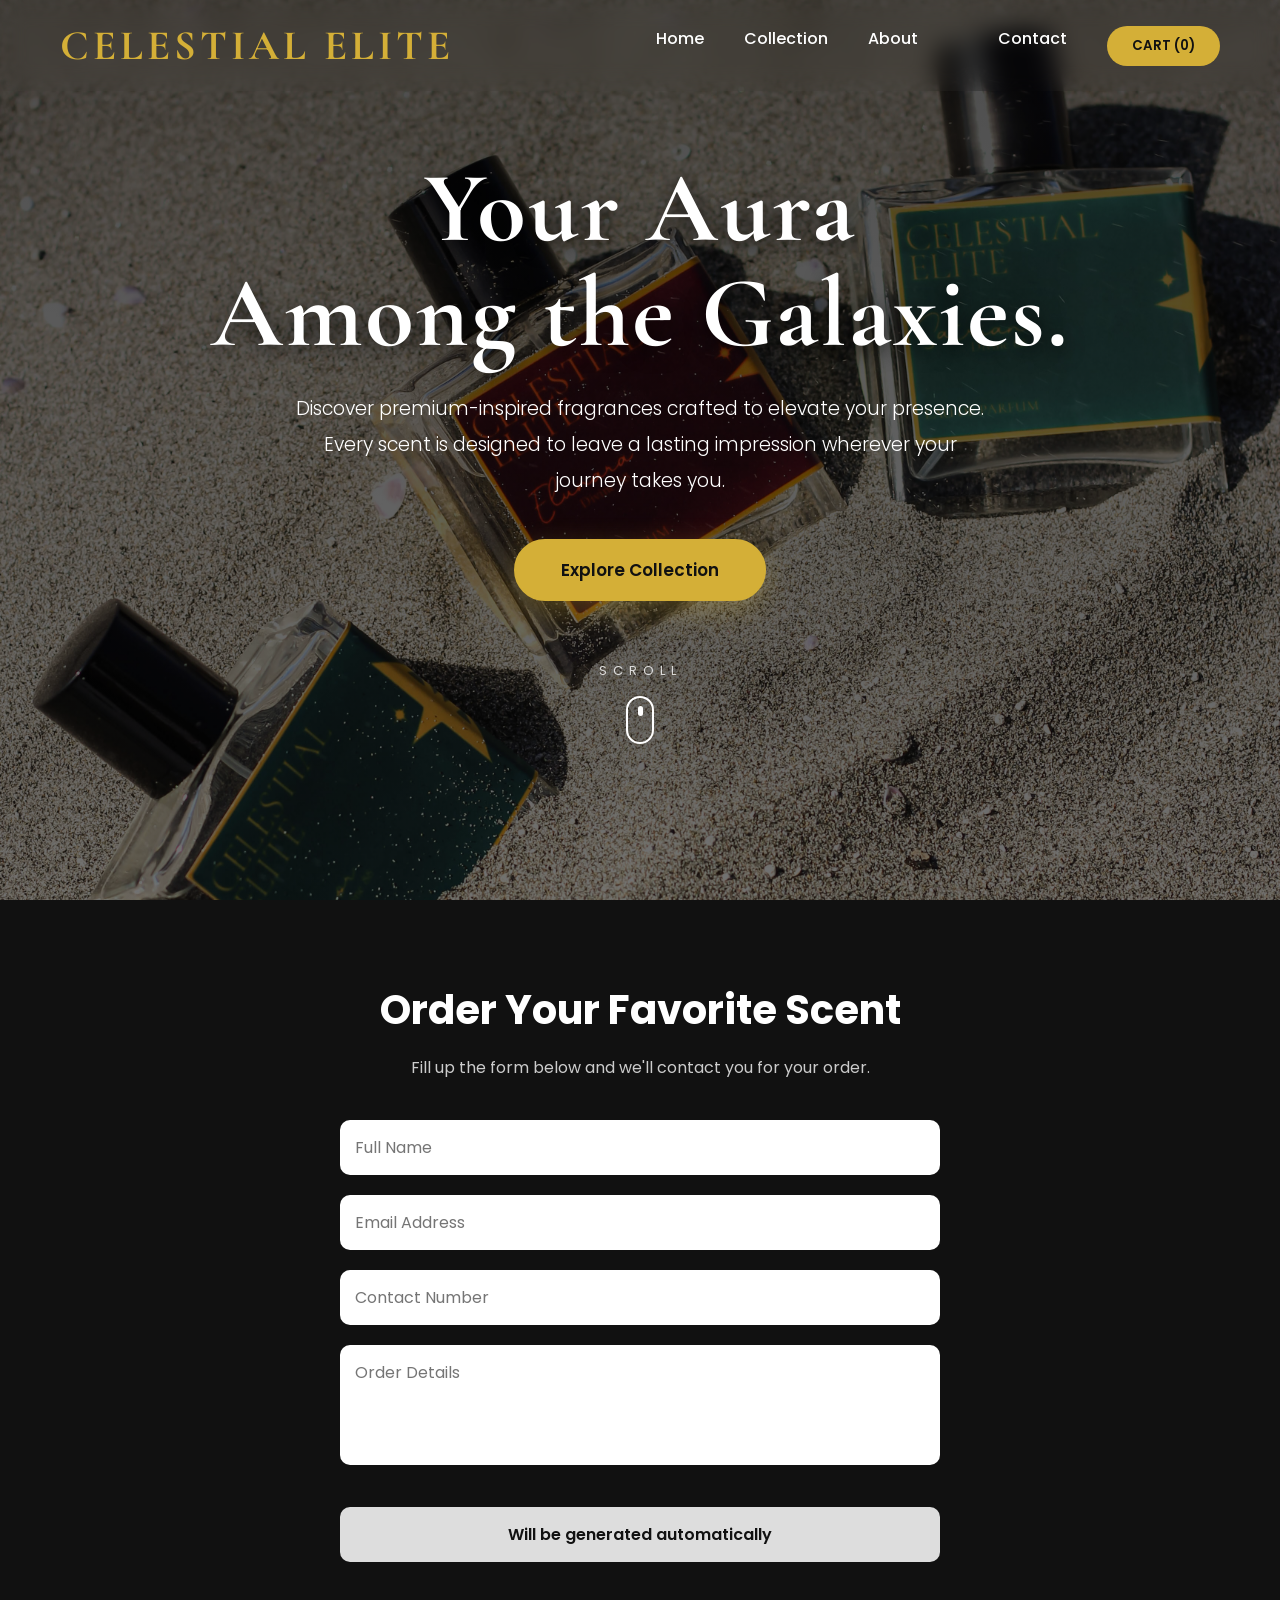
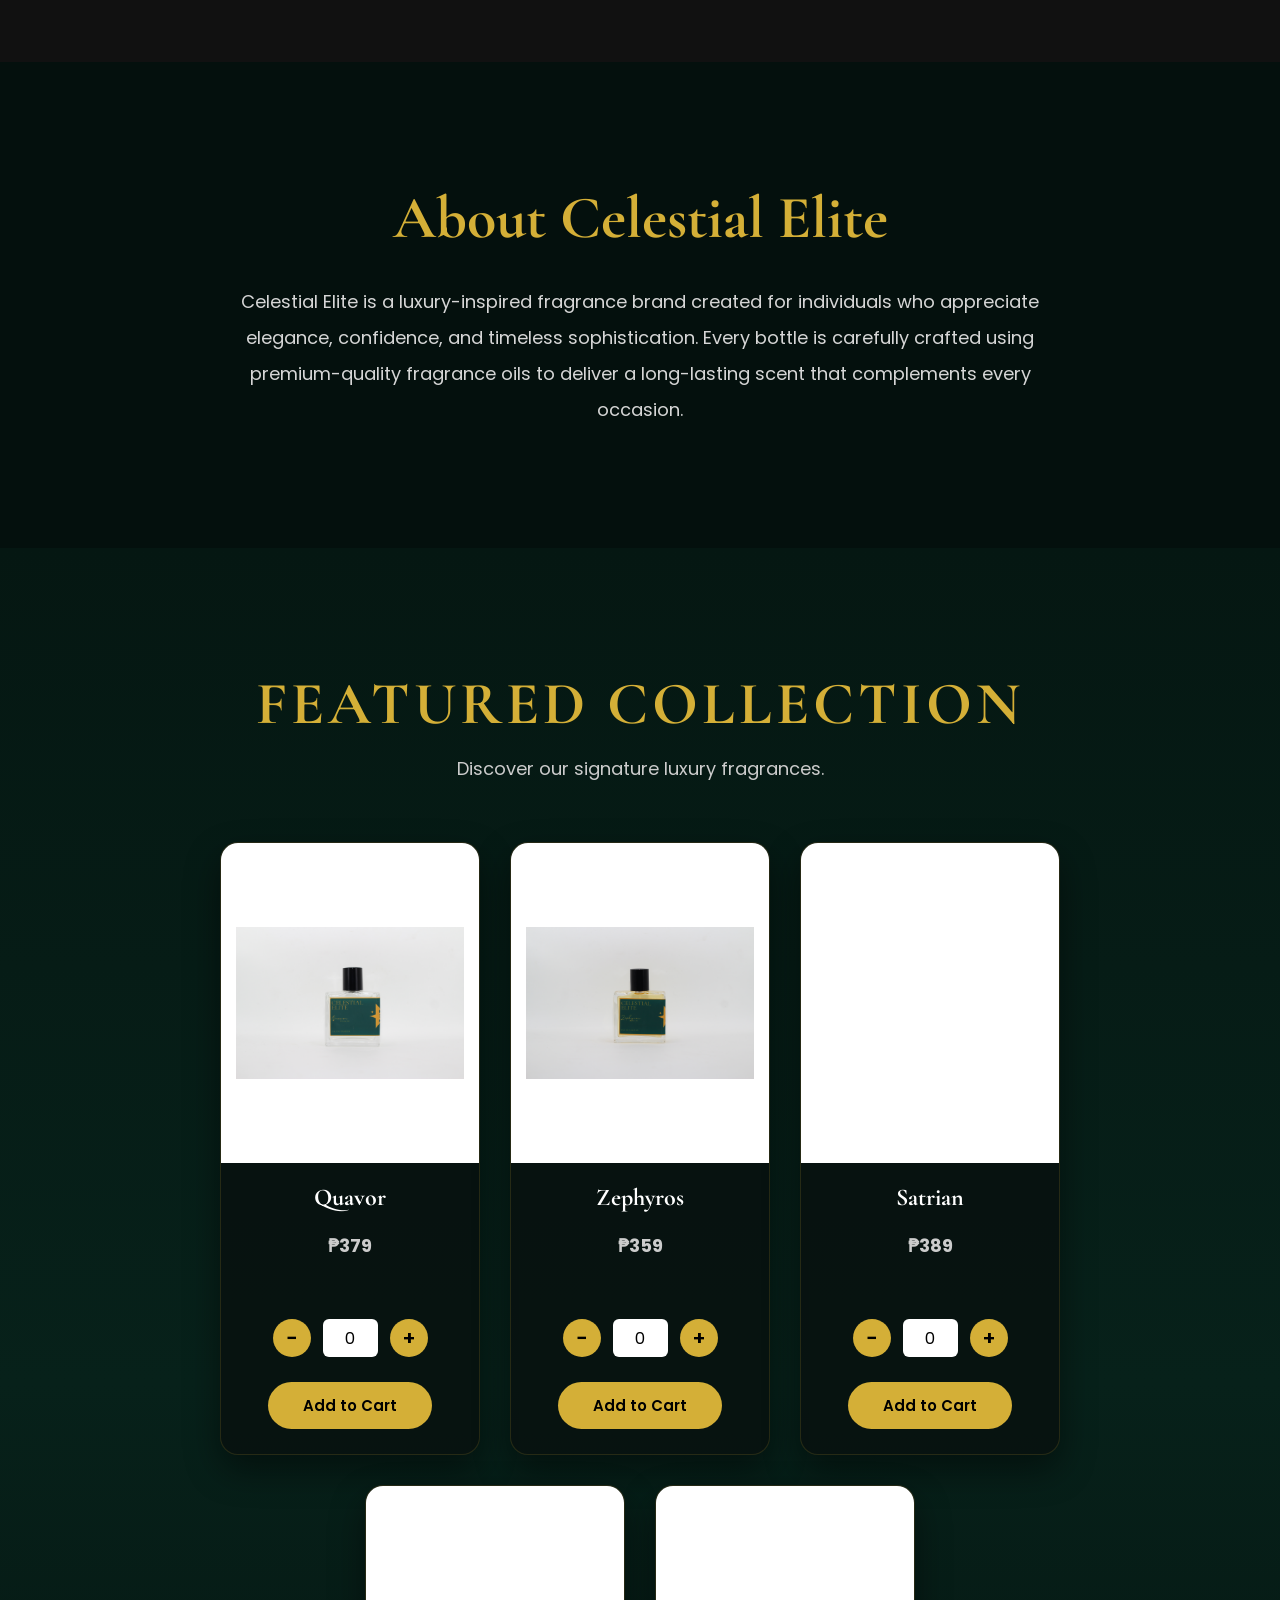
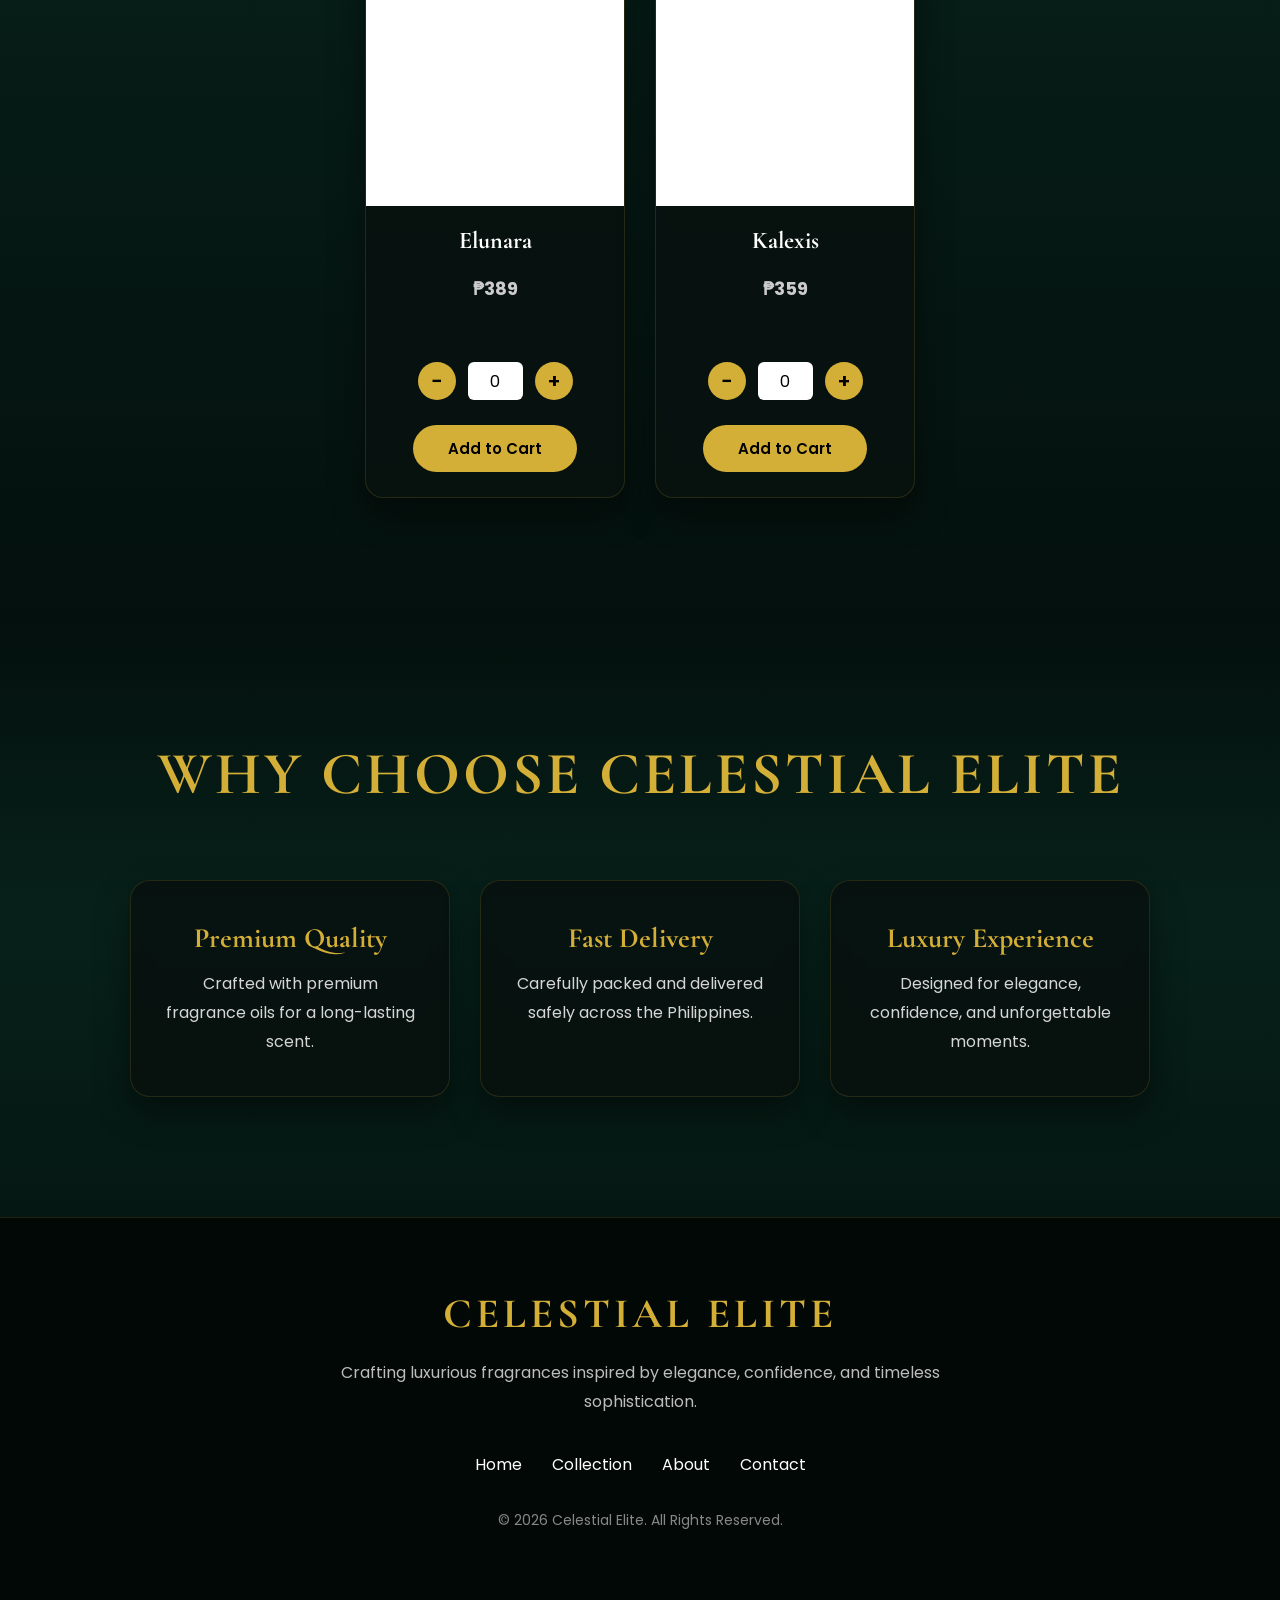
<file: index.html>
<!DOCTYPE html>
<html lang="en">

<head>
    <meta charset="UTF-8">
    <meta name="viewport" content="width=device-width, initial-scale=1.0">
    <title>Celestial Elite</title>

    <!-- Google Fonts -->
    <link rel="preconnect" href="https://fonts.googleapis.com">
    <link rel="preconnect" href="https://fonts.gstatic.com" crossorigin>

    <link href="https://fonts.googleapis.com/css2?family=Cormorant+Garamond:wght@400;500;600;700&family=Poppins:wght@300;400;500;600&display=swap" rel="stylesheet">

    <!-- CSS -->
    <link rel="stylesheet" href="assets/css/style.css?v=1785935953">
    
    <link
rel="preload"
as="image"
href="assets/images/coverphoto.jpg">
    

    

</head>

<body id="top">

    <!-- ==========================
         NAVBAR
    =========================== -->

    <header>

    <nav class="navbar">

        <h2 class="logo">CELESTIAL ELITE</h2>

        <ul class="nav-links">

    <li>
        <a href="#top">Home</a>
    </li>

    <li>
        <a href="#collection">Collection</a>
    </li>

    <li>
        <a href="#about">About</a>
    </li>

    <li>
        <li>
    <a href="#contact">Contact</a>
</li>

<li>
    <button id="cart-btn" type="button">
        CART (<span id="cart-count">0</span>)
    </button>
</li>
</li>

</ul>

</nav>

</header>

    <!-- ==========================
         HERO
    =========================== -->

    <section class="hero">

        <div class="overlay"></div>

        <div class="hero-content">

            <h1>Your Aura<br>Among the Galaxies.</h1>

            <p>
                Discover premium-inspired fragrances crafted to elevate your presence.
                Every scent is designed to leave a lasting impression wherever your journey takes you.
            </p>

            <a href="#collection" class="hero-btn">
                Explore Collection
            </a>

            <div class="scroll-indicator">

                <span>Scroll</span>

                <div class="mouse">
                    <div class="wheel"></div>
                </div>

            </div>

        </div>

    </section>



<!-- =========================
     ORDER FORM
========================= -->

<section class="fillup reveal" id="contact">

    <div class="fillup-container">

        <h2>
            Order Your Favorite Scent
        </h2>


        <p>
            Fill up the form below and we'll contact you for your order.
        </p>



        <div class="order-form">

            <div class="input-box">

                <input 
                id="customer-name"
                type="text" 
                placeholder="Full Name"
                required>

            </div>



            <div class="input-box">

                <input 
                id="customer-email"
                type="email" 
                placeholder="Email Address"
                required>

            </div>



            <div class="input-box">

                <input 
                id="customer-phone"
                type="tel" 
                placeholder="Contact Number"
                required>

            </div>




            <div class="input-box">
    <textarea
    id="order-message"
    placeholder="Order Details"
    readonly></textarea>
</div>

<div class="input-box">
    <input
    id="order-id"
    type="text"
    value="Will be generated automatically"
    readonly>
</div>



        </div>


    </div>


</section>








<section class="about reveal" id="about">

    <div class="about-content">

        <h2>About Celestial Elite</h2>

        <p>
            Celestial Elite is a luxury-inspired fragrance brand created for individuals
            who appreciate elegance, confidence, and timeless sophistication.
            Every bottle is carefully crafted using premium-quality fragrance oils to
            deliver a long-lasting scent that complements every occasion.
        </p>

    </div>

</section>


    <!-- ==========================
     FEATURED COLLECTION
=========================== -->

<section class="collection reveal" id="collection">

    <h2>Featured Collection</h2>

    <p>
        Discover our signature luxury fragrances.
    </p>


    <div class="product-container">


        <!-- ================= QUAVOR ================= -->

        <div class="product-card">

            <div class="product-image">

                <img
src="assets/images/quavor.JPG"
loading="lazy"
decoding="async"
class="zoom-img"
data-images="assets/images/quavor.JPG,assets/images/quavorwithbox.JPG"
onclick="openZoom(this)"
alt="Quavor">

            </div>


            <h3>Quavor</h3>

            <p class="price">₱379</p>


            <div class="quantity">

                <button class="minus">
                    −
                </button>

                <input 
                type="number" 
                value="0" 
                min="0">

                <button class="plus">
                    +
                </button>

            </div>


            <button 
            class="add-cart"
            data-name="Quavor"
            data-price="379">

                Add to Cart

            </button>


        </div>





        <!-- ================= ZEPHYROS ================= -->

        <div class="product-card">

            <div class="product-image">

                <img
src="assets/images/zephyros.JPG"
loading="lazy"
decoding="async"
class="zoom-img"
data-images="assets/images/zephyros.JPG,assets/images/zephyroswithbox.JPG"
onclick="openZoom(this)"
alt="Zephyros">

            </div>


            <h3>Zephyros</h3>

            <p class="price">₱359</p>


            <div class="quantity">

                <button class="minus">
                    −
                </button>

                <input 
                type="number" 
                value="0" 
                min="0">

                <button class="plus">
                    +
                </button>

            </div>


            <button 
            class="add-cart"
            data-name="Zephyros"
            data-price="359">

                Add to Cart

            </button>


        </div>





        <!-- ================= SATRIAN ================= -->

        <div class="product-card">

            <div class="product-image">

                <img
src="assets/images/satrian.JPG"
loading="lazy"
decoding="async"
class="zoom-img"
data-images="assets/images/satrian.JPG,assets/images/satrianwithbox.JPG"
onclick="openZoom(this)"
alt="Satrian">

            </div>


            <h3>Satrian</h3>

            <p class="price">₱389</p>


            <div class="quantity">

                <button class="minus">
                    −
                </button>


                <input 
                type="number" 
                value="0" 
                min="0">


                <button class="plus">
                    +
                </button>

            </div>


            <button 
            class="add-cart"
            data-name="Satrian"
            data-price="389">

                Add to Cart

            </button>


        </div>





        <!-- ================= ELUNARA ================= -->

        <div class="product-card">

            <div class="product-image">

                <img
src="assets/images/elunara.JPG"
loading="lazy"
decoding="async"
class="zoom-img"
data-images="assets/images/elunara.JPG,assets/images/elunarawithbox.JPG"
onclick="openZoom(this)"
alt="Elunara">

            </div>


            <h3>Elunara</h3>


            <p class="price">
                ₱389
            </p>



            <div class="quantity">

                <button class="minus">
                    −
                </button>


                <input 
                type="number" 
                value="0" 
                min="0">


                <button class="plus">
                    +
                </button>


            </div>



            <button 
            class="add-cart"
            data-name="Elunara"
            data-price="389">

                Add to Cart

            </button>


        </div>





        <!-- ================= KALEXIS ================= -->

        <div class="product-card">


            <div class="product-image">


                <img
src="assets/images/kalexis.JPG"
loading="lazy"
decoding="async"
class="zoom-img"
data-images="assets/images/kalexis.JPG,assets/images/kalexiswithbox.JPG"
onclick="openZoom(this)"
alt="Kalexis">


            </div>


            <h3>
                Kalexis
            </h3>


            <p class="price">
                ₱359
            </p>



            <div class="quantity">


                <button class="minus">
                    −
                </button>



                <input 
                type="number" 
                value="0" 
                min="0">



                <button class="plus">
                    +
                </button>


            </div>



            <button 
            class="add-cart"
            data-name="Kalexis"
            data-price="359">


                Add to Cart


            </button>


        </div>



    </div>


</section>





<!-- ==========================
     IMAGE ZOOM VIEWER
========================== -->

<div class="image-modal" id="image-modal">


    <span class="close-image" onclick="closeZoom()">
        ✕
    </span>


    <button class="prev-btn" onclick="prevImage()">
        ❮
    </button>


    <img id="zoom-image">


    <button class="next-btn" onclick="nextImage()">
        ❯
    </button>


</div>

    <!-- =========================
     WHY CHOOSE US
========================= -->

<section class="features reveal" id="features">

    <h2>Why Choose Celestial Elite</h2>

    <div class="feature-container">

        <div class="feature-card">
            <div class="feature-icon"></div>

            <h3>Premium Quality</h3>

            <p>
                Crafted with premium fragrance oils for a long-lasting scent.
            </p>

        </div>


        <div class="feature-card">

            <div class="feature-icon"></div>

            <h3>Fast Delivery</h3>

            <p>
                Carefully packed and delivered safely across the Philippines.
            </p>

        </div>


        <div class="feature-card">

            <div class="feature-icon"></div>

            <h3>Luxury Experience</h3>

            <p>
                Designed for elegance, confidence, and unforgettable moments.
            </p>

        </div>

    </div>

</section>






<!-- =========================
     FOOTER
========================= -->

<footer class="footer reveal">


    <div class="footer-content">


        <h2>
            CELESTIAL ELITE
        </h2>



        <p>

            Crafting luxurious fragrances inspired by elegance,
            confidence, and timeless sophistication.

        </p>



        <ul class="footer-links">

            <li>
                <a href="#">
                    Home
                </a>
            </li>


            <li>
                <a href="#collection">
                    Collection
                </a>
            </li>


            <li>
                <a href="#about">
                    About
                </a>
            </li>


            <li>
                <a href="#contact">
                    Contact
                </a>
            </li>


        </ul>



        <span>
            © 2026 Celestial Elite. All Rights Reserved.
        </span>


    </div>


</footer>




<!-- =========================
     CART SIDEBAR
========================= -->

<div class="cart-sidebar" id="cart-sidebar">

    <div class="cart-header">

        <h2>Shopping Cart</h2>

        <button id="close-cart">✕</button>

    </div>


    <div class="cart-items">

    </div>


    <div class="cart-footer">

        <h3>
            Total:
            <span id="cart-total">₱0</span>
        </h3>


        <button class="checkout-btn" id="checkout-btn">
            Request Your Fragrance
        </button>

    </div>


</div>



<!-- Toast Notification -->
<div id="toast" class="toast"></div>




<!-- JavaScript -->
<script src="assets/js/script.js?v=1785935953"></script>


</body>
</html>
</file>
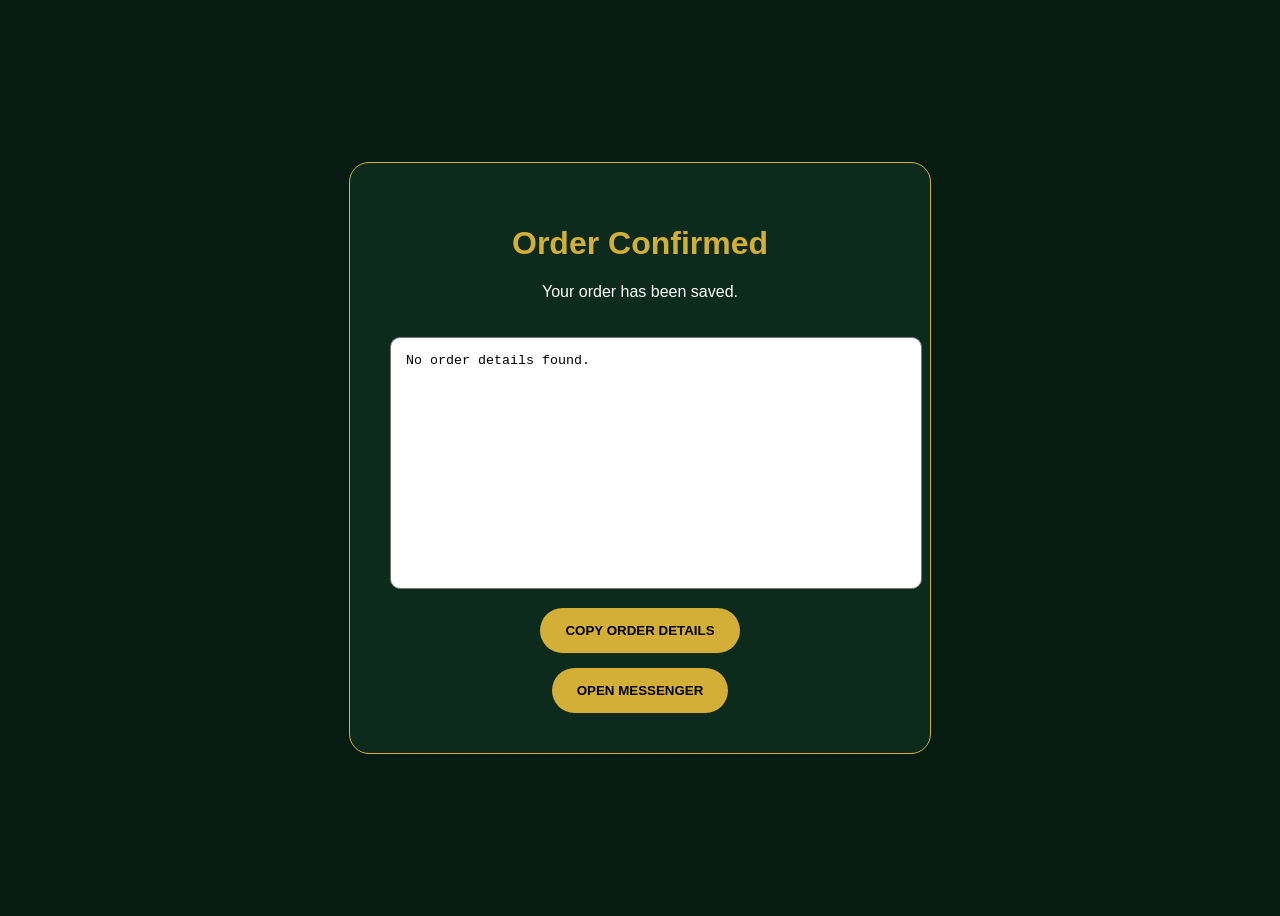
<file: order-confirmation.html>
<!DOCTYPE html>
<html>
<head>

<title>Order Confirmed - Celestial Elite</title>

<style>

body{
    background:#061b12;
    color:white;
    font-family:Arial, sans-serif;
    display:flex;
    justify-content:center;
    align-items:center;
    min-height:100vh;
}


.box{

    background:#0c2b1c;
    padding:40px;
    border-radius:20px;
    width:90%;
    max-width:500px;
    text-align:center;
    border:1px solid #d4af37;

}


h1{
    color:#d4af37;
}


textarea{

    width:100%;
    height:220px;
    margin-top:20px;
    padding:15px;
    border-radius:10px;
    resize:none;

}


button{

    margin-top:15px;
    padding:15px 25px;
    border:none;
    border-radius:30px;
    background:#d4af37;
    cursor:pointer;
    font-weight:bold;

}


</style>

</head>


<body>


<div class="box">


<h1>
Order Confirmed 
</h1>


<p>
Your order has been saved.
</p>


<textarea id="orderText"></textarea>


<button onclick="copyOrder()">
COPY ORDER DETAILS
</button>


<br>


<button onclick="openMessenger()">
OPEN MESSENGER
</button>


</div>





<script>

const params = new URLSearchParams(window.location.search);

const order = params.get("order");


if(order){

    document.getElementById("orderText").value =
    decodeURIComponent(order);

}else{

    document.getElementById("orderText").value =
    "No order details found.";

}



function copyOrder(){

    const text = document.getElementById("orderText").value;


    navigator.clipboard.writeText(text)
    .then(()=>{

        alert("Order copied! Paste it to Messenger.");

    });


}



function openMessenger(){

    const text = document.getElementById("orderText").value;


    const messengerURL =
    "https://m.me/61572153625118?text=" +
    encodeURIComponent(text);


    window.open(
        messengerURL,
        "_blank"
    );


}


</script>


</body>
</html>
</file>
<file: assets/css/style.css>
/* =========================================
   RESET
========================================= */

*{
    margin:0;
    padding:0;
    box-sizing:border-box;
    font-family:"Poppins", sans-serif;
}

html{
    scroll-behavior:smooth;
}

body{
    background:#ffffff;
    color:#111;
    overflow-x:hidden;
}

/* =========================================
   NAVBAR
========================================= */

.navbar{
    position:fixed;
    top:0;
    left:0;

    width:100%;
    padding:20px 60px;

    display:flex;
    justify-content:space-between;
    align-items:center;

    background:transparent;
    backdrop-filter:blur(12px);

    transition:all .4s ease;

    z-index:1000;
}


.navbar.active{
    background:rgba(0,0,0,.85);
    backdrop-filter:blur(16px);
    box-shadow:0 10px 30px rgba(0,0,0,.25);
}

.logo{
    font-family:"Cormorant Garamond", serif;
    font-size:42px;
    font-weight:700;
    letter-spacing:4px;
    color:#d4af37;
    cursor:pointer;
}

.nav-links{
    display:flex;
    list-style:none;
    gap:40px;
}

.nav-links li{
    list-style:none;
}

.nav-links a{
    color:#fff;
    text-decoration:none;
    font-size:16px;
    font-weight:500;
    position:relative;
    transition:.3s;

}



.nav-links a::after{
    content:"";
    position:absolute;
    left:0;
    bottom:-8px;

    width:0;
    height:2px;

    background:#d4af37;
    transition:.3s;
}

.nav-links a:hover{
    color:#d4af37;
}

.nav-links a:hover::after{
    width:100%;
}

/* =========================================
   HERO
========================================= */

.hero{
    position:relative;

    width:100%;
    min-height:100svh;

    background:url("../images/coverphoto.jpg");
    background-size:cover;
    background-position:center;
    background-repeat:no-repeat;

    display:flex;
    justify-content:center;
    align-items:center;
    text-align:center;
}

.overlay{
    position:absolute;
    inset:0;

    background:linear-gradient(
        rgba(0,0,0,.70),
        rgba(0,0,0,.55)
    );
}

.hero-content{
    position:relative;
    z-index:2;
    width:90%;
    max-width:900px;
}

.hero h1{
    font-family:"Cormorant Garamond", serif;
    font-size:100px;
    font-weight:700;
    line-height:1.05;
    letter-spacing:2px;
    margin-bottom:25px;
    color:#ffffff;
    text-shadow:0 5px 20px rgba(0,0,0,.7);
}

.hero p{
    max-width:700px;
    margin:auto;
    margin-bottom:40px;

    color:#ffffff;

    font-size:19px;
    line-height:1.9;
    font-weight:300;
}

.hero-btn{
    display:inline-block;
    padding:16px 45px;
    background:#d4af37;
    color:#111;
    border:2px solid #d4af37;
    text-decoration:none;
    font-size:17px;
    font-weight:600;
    transition:.35s;
    border-radius:40px;
    box-shadow:0 10px 30px rgba(212,175,55,.30);
}

.hero-btn:hover{
    background:#fff;
    color:#111;
    border-color:#fff;
    transform:translateY(-3px);
}

/* =========================================
   RESPONSIVE
========================================= */

@media(max-width:992px){

    .navbar{
        padding:20px 30px;
    }

    .logo{
        font-size:30px;
    }

    .nav-links{
        gap:20px;
    }

    .hero h1{
        font-size:70px;
    }

}

@media(max-width:768px){

    .navbar{
        flex-direction:column;
        gap:15px;
        padding:20px;
    }

    .nav-links{
        flex-wrap:wrap;
        justify-content:center;
        gap:18px;
    }

    .hero h1{
        font-size:54px;
    }

    .hero p{
        font-size:17px;
    }

}

@media(max-width:480px){

    .logo{
        font-size:26px;
    }

    .hero h1{
        font-size:42px;
    }

    .hero p{
        font-size:15px;
    }

    .hero-btn{
    width:100%;
}

} 
/* =========================================
   SCROLL INDICATOR
========================================= */

.scroll-indicator{
    margin-top:60px;

    display:flex;
    flex-direction:column;
    align-items:center;

    color:white;
}

.scroll-indicator span{
    font-size:13px;
    letter-spacing:6px;
    text-transform:uppercase;
    color:rgba(255,255,255,.8);
    margin-bottom:15px;
}

.mouse{
    width:28px;
    height:48px;

    border:2px solid white;
    border-radius:20px;

    display:flex;
    justify-content:center;
}

.wheel{
    width:5px;
    height:10px;

    background:white;
    border-radius:20px;

    margin-top:8px;

    animation:scroll 1.5s infinite;
}

@keyframes scroll{

    0%{
        transform:translateY(0);
        opacity:1;
    }

    100%{
        transform:translateY(18px);
        opacity:0;
    }

}


/* ==========================================
   PRODUCT CARD
========================================= */

.product-card{

    width:260px;

    padding-bottom:25px;

    background:rgba(8,18,15,.88);

    border:1px solid rgba(212,175,55,.15);

    border-radius:18px;

    overflow:hidden;

    text-align:center;

    transition:.4s;

    box-shadow:0 15px 35px rgba(0,0,0,.45);

}


.product-card:hover{

    transform:translateY(-10px) scale(1.02);

    border-color:#d4af37;

    box-shadow:0 25px 50px rgba(212,175,55,.25);

}

/* =========================================
   PRODUCT IMAGE HOVER
========================================= */

.product-image{

    position:relative;

    width:100%;

    height:320px;

    background:#ffffff;

    overflow:hidden;

}


.product-image img{

    position:relative;

    display:block;

    width:100%;
    height:100%;

    object-fit:contain;

    padding:15px;

    transition:right .3s ease;

    cursor:zoom-in;

}

.product-image img:hover{
    transform:scale(1.05);
}




.product-card h3{

    margin-top:20px;

    color:#fff;

    font-size:24px;

    font-family:"Cormorant Garamond", serif;

}




.price{

    margin:20px 0;

    color:#d4af37;

    font-size:28px;

    font-weight:700;

}

/* =========================================
   ABOUT
========================================= */

.about{
    background:#04100D;
    padding:120px 10%;
    text-align:center;
}

.about-content{
    max-width:850px;
    margin:auto;
}

.about h2{
    font-family:"Cormorant Garamond", serif;
    font-size:60px;
    color:#d4af37;
    margin-bottom:30px;
}

.about p{
    color:#d6d6d6;
    font-size:18px;
    line-height:2;
}


/* =========================================
   COLLECTION
========================================= */

.collection{
    background:linear-gradient(
        180deg,
        #051712 0%,
        #07211A 50%,
        #04100D 100%
    );

    padding:120px 10%;
    text-align:center;
}

.collection h2{
    font-family:"Cormorant Garamond", serif;
    font-size:60px;
    color:#d4af37;
    margin-bottom:15px;
    text-transform:uppercase;
    letter-spacing:4px;
}

.collection p{
    font-size:18px;
    color:#ccc;
    margin-bottom:60px;
}

.product-container{
    display:flex;
    justify-content:center;
    gap:30px;
    flex-wrap:wrap;
}

/* =========================================
   WHY CHOOSE US
========================================= */

.features{
    background:linear-gradient(
        180deg,
        #04100D,
        #07211A,
        #051712
    );

    padding:120px 10%;
    text-align:center;
}
.features h2{
    font-family:"Cormorant Garamond", serif;
    font-size:60px;
    color:#d4af37;
    margin-bottom:70px;
    letter-spacing:3px;
    text-transform:uppercase;
}

.feature-container{
    display:flex;
    justify-content:center;
    gap:30px;
    flex-wrap:wrap;
}

.feature-card{
    width:320px;
    background:rgba(8,18,15,.88);
    border:1px solid rgba(212,175,55,.15);
    padding:40px 30px;
    border-radius:20px;
    transition:.4s;
    box-shadow:0 15px 35px rgba(0,0,0,.45);
    backdrop-filter:blur(10px);
}

.feature-card:hover{
    transform:translateY(-10px);
    border-color:#d4af37;
    box-shadow:0 25px 50px rgba(212,175,55,.25);
}



.feature-card h3{
    color:#d4af37;
    font-size:28px;
    margin-bottom:15px;
    font-family:"Cormorant Garamond", serif;
}

.feature-card p{
    color:#d6d6d6;
    line-height:1.8;
}


/* =========================================
   FOOTER
========================================= */

.footer{
    background:#020806;
    padding:70px 10%;
    text-align:center;
    border-top:1px solid rgba(212,175,55,.15);
}

.footer h2{
    font-family:"Cormorant Garamond", serif;
    color:#d4af37;
    font-size:42px;
    letter-spacing:4px;
    margin-bottom:20px;
}

.footer p{
    max-width:650px;
    margin:auto;
    color:#bdbdbd;
    line-height:1.8;
    margin-bottom:35px;
}

.footer-links{
    display:flex;
    justify-content:center;
    gap:30px;
    list-style:none;
    margin-bottom:30px;
    flex-wrap:wrap;
}

.footer-links a{
    color:#fff;
    text-decoration:none;
    transition:.3s;
}

.footer-links a:hover{
    color:#d4af37;
}



.footer-social a:hover{
    color:#fff;
}

.footer span{
    color:#888;
    font-size:14px;
}



/* =========================================
   SCROLL REVEAL
========================================= */

.reveal{
    opacity:0;
    transform:translateY(70px);
    transition:.6s ease;
}

.reveal.active{
    opacity:1;
    transform:translateY(0);
}


/* =========================
   FILL UP SECTION
========================= */

.fillup{
    padding:80px 10%;
    background:#111;
    color:white;
}

.fillup-container{
    max-width:600px;
    margin:auto;
    text-align:center;
}

.fillup h2{
    font-size:40px;
    margin-bottom:15px;
}

.fillup p{
    margin-bottom:40px;
    color:#ccc;
}


.input-box{
    margin-bottom:20px;
}


.input-box input,
.input-box textarea{

    width:100%;
    padding:15px;
    border:none;
    outline:none;

    border-radius:10px;

    font-size:16px;

}


.input-box textarea{
    height:120px;
    resize:none;
}


.fillup .submit-btn{
    padding:15px 40px;
    border:none;
    border-radius:30px;
    background:#d4af37;
    color:black;
    font-size:16px;
    cursor:pointer;
}


.fillup button:hover{

    background:white;

}


@media(hover:none){

.product-card:hover{

transform:none;

}

.add-cart:hover{

transform:none;

}

}






/* =========================
   QUANTITY CONTROL
========================= */

.quantity{

    display:flex;

    justify-content:center;

    align-items:center;

    gap:12px;

    margin-top:20px;

    margin-bottom:20px;

}


.quantity button{

    width:38px;

    height:38px;

    border:none;

    border-radius:50%;

    background:#d4af37;

    color:#000;

    font-size:20px;

    font-weight:600;

    cursor:pointer;

    transition:.3s;

}


.quantity button:hover{

    background:#fff;

    transform:scale(1.1);

}


.quantity input{

    width:55px;

    height:38px;

    text-align:center;

    border:none;

    border-radius:6px;

    font-size:16px;

    outline:none;

}



/* Remove number input arrows */

/* Chrome, Safari, Edge */

.quantity input::-webkit-outer-spin-button,

.quantity input::-webkit-inner-spin-button {

    -webkit-appearance:none;

    margin:0;

}


/* Firefox */

.quantity input[type=number] {

    appearance:textfield;
    -moz-appearance:textfield;

}



/* =========================
   ADD TO CART BUTTON
========================= */

.add-cart{

    margin-top:5px;

    margin-bottom:0;

    padding:12px 35px;

    border:none;

    border-radius:25px;

    background:#d4af37;

    color:#000;

    font-size:15px;

    font-weight:600;

    cursor:pointer;

    transition:.3s;

}


.add-cart:hover{

    background:white;

    transform:scale(1.05);

}





.submit-btn:hover{

    background:white;

    transform:scale(1.05);

}

/* =========================
   SHOPPING CART
========================= */

.cart-sidebar{

    position:fixed;

    top:0;
    right:-350px;

    width:350px;
    height:100vh;
    max-width:350px;

    background:#111;
    color:white;

    transition:.4s ease;

    z-index:99999;

    display:flex;
    flex-direction:column;

}


.cart-sidebar.active{
    right:0;
}
.cart-header{
    display:flex;
    justify-content:space-between;
    align-items:center;

    padding:20px;
    border-bottom:1px solid rgba(255,255,255,.1);
}

.cart-header h2{
    color:#d4af37;
    font-size:28px;
}

#close-cart{
    background:none;
    border:none;
    color:white;
    font-size:24px;
    cursor:pointer;
}

.cart-items{
    flex:1;
    overflow-y:auto;
    padding:20px;
}

.cart-item{
    border-bottom:1px solid rgba(255,255,255,.1);
    padding:15px 0;
}

.cart-item h4{
    color:#fff;
    margin-bottom:8px;
}

.cart-item p{
    color:#d4af37;
}

.cart-footer{
    padding:20px;
    border-top:1px solid rgba(255,255,255,.1);
}

.cart-footer h3{
    margin-bottom:20px;
}

/* CART BUTTON */

.checkout-btn{
    width:100%;
    padding:14px;
    margin-top:15px;

    border:none;
    border-radius:30px;

    background:#d4af37;
    color:#111;

    font-size:15px;
    font-weight:600;

    cursor:pointer;
    transition:.3s;
}

.checkout-btn:hover{
    background:#f5d76e;
    transform:translateY(-2px);
}
/* REMOVE BUTTON */

.remove-item{

    margin-top:10px;
    padding:8px 18px;

    border:none;
    border-radius:20px;

    background:#b22222;
    color:white;

    cursor:pointer;

    transition:.3s;

}

.remove-item:hover{

    background:red;

}

/* =========================
   TOAST NOTIFICATION
========================= */

.toast{

    position:fixed;

    top:50%;
    left:50%;

    transform:translate(-50%, -50%) scale(.8);

    background:#04100D;

    color:white;

    padding:18px 35px;

    max-width:90%;
    text-align:center;

    border:1px solid #d4af37;
    border-left:5px solid #d4af37;

    border-radius:15px;

    font-size:16px;

    font-weight:500;

    letter-spacing:.5px;

    box-shadow:0 20px 50px rgba(0,0,0,.5);

    opacity:0;

    transition:.35s ease;

    z-index:99999;

    pointer-events:none;

}

.toast.show{

    opacity:1;

    transform:translate(-50%, -50%) scale(1);

}


#cart-btn{

    background:#d4af37;

    color:#111;

    padding:10px 25px;

    border-radius:30px;

    border:none;

    font-weight:600;

    cursor:pointer;

    transition:.3s;

}


#cart-btn:hover{

    background:white;

    transform:translateY(-3px);

}



#order-id{
    width:100%;
    padding:15px;
    margin-top:15px;

    border:none;
    border-radius:10px;

    background:#ddd;
    color:#111;

    font-size:16px;
    font-weight:600;
    text-align:center;
}

.checkout-btn:disabled{
    opacity: .7;
    cursor: not-allowed;
}

/* =========================
 IMAGE ZOOM
========================= */

.image-modal{

    display:none;

    position:fixed;

    inset:0;

    background:rgba(0,0,0,.9);

    z-index:999999;

    justify-content:center;

    align-items:center;

}


.image-modal img{

    max-width:90%;
    max-height:85%;
    border-radius:15px;
    box-shadow:0 20px 60px rgba(0,0,0,.6);
    transform:scale(.9);
    transition:.3s;

}

.image-modal.active img{

    transform:scale(1);

}


.image-modal.active{

    display:flex;

}


.close-image{

    position:absolute;

    top:30px;

    right:40px;

    color:white;

    font-size:35px;

    cursor:pointer;

}


.prev-btn,
.next-btn{

    position:absolute;
    top:50%;
    transform:translateY(-50%);

    width:60px;
    height:60px;

    display:flex;
    justify-content:center;
    align-items:center;

    background:#d4af37;
    color:#111;

    border:none;
    border-radius:50%;

    font-size:25px;

    cursor:pointer;

    z-index:9999999;

    transition:.3s;

}

.prev-btn:hover,
.next-btn:hover{

    transform:translateY(-50%) scale(1.1);

}

.image-modal img{

    z-index:1;

}


.prev-btn{

    left:50px;

}


.next-btn{

    right:50px;

}


@media(max-width:768px){

    .prev-btn,
    .next-btn{
        width:55px;
        height:55px;
        font-size:22px;
    }

    .prev-btn{
        left:15px;
    }

    .next-btn{
        right:15px;
    }

    .close-image{
        top:15px;
        right:20px;
        font-size:28px;
    }

}

/* =========================
   MOBILE OPTIMIZATION
========================= */

@media (max-width: 768px){

    body{
        overflow-x:hidden;
    }


    /* =========================
       NAVBAR
    ========================= */

    .navbar{
        padding:15px 20px;
    }

    .logo{
        font-size:22px;
    }

    .nav-links{
        gap:15px;
        justify-content:center;
        flex-wrap:wrap;
    }

    .nav-links a{
        font-size:13px;
    }


    #cart-btn{
        padding:8px 12px;
        font-size:12px;
    }



    /* =========================
       HERO
    ========================= */

    .hero{
        height:90vh;
    }


    .hero-content{
        padding:20px;
        text-align:center;
    }


    .hero-content h1{
        font-size:45px;
        line-height:1.1;
    }


    .hero-content p{
        font-size:14px;
        line-height:1.6;
    }



    /* =========================
       COLLECTION
    ========================= */

    .collection{
        padding:60px 20px;
    }


    .collection h2{
        font-size:35px;
    }


    .product-container{

        flex-direction:column;

        align-items:center;

        gap:25px;

    }



    /* PRODUCT CARD */

    .product-card{

        width:90%;

        max-width:350px;

    }



    /* PRODUCT IMAGE */

    .product-image{

height:320px;

display:flex;
justify-content:center;
align-items:center;

}



    .product-image img{

        width:100%;

        height:100%;

        object-fit:contain;

        padding:20px;

    }



    /* =========================
       ABOUT
    ========================= */

    .about-content{

        padding:30px 20px;

    }


    .about-content h2{

        font-size:35px;

    }


    .about-content p{

        font-size:14px;

    }



    /* =========================
       CART SIDEBAR
    ========================= */

    .cart-sidebar{

        width:100%;

        right:-100%;

    }


    .cart-sidebar.active{

        right:0;

    }



    /* =========================
       ORDER FORM
    ========================= */

    .fillup{

        padding:60px 20px;

    }



}

/* =========================
   BUTTON TAP FIX
========================= */

button{
    -webkit-tap-highlight-color: transparent;
}
</file>
